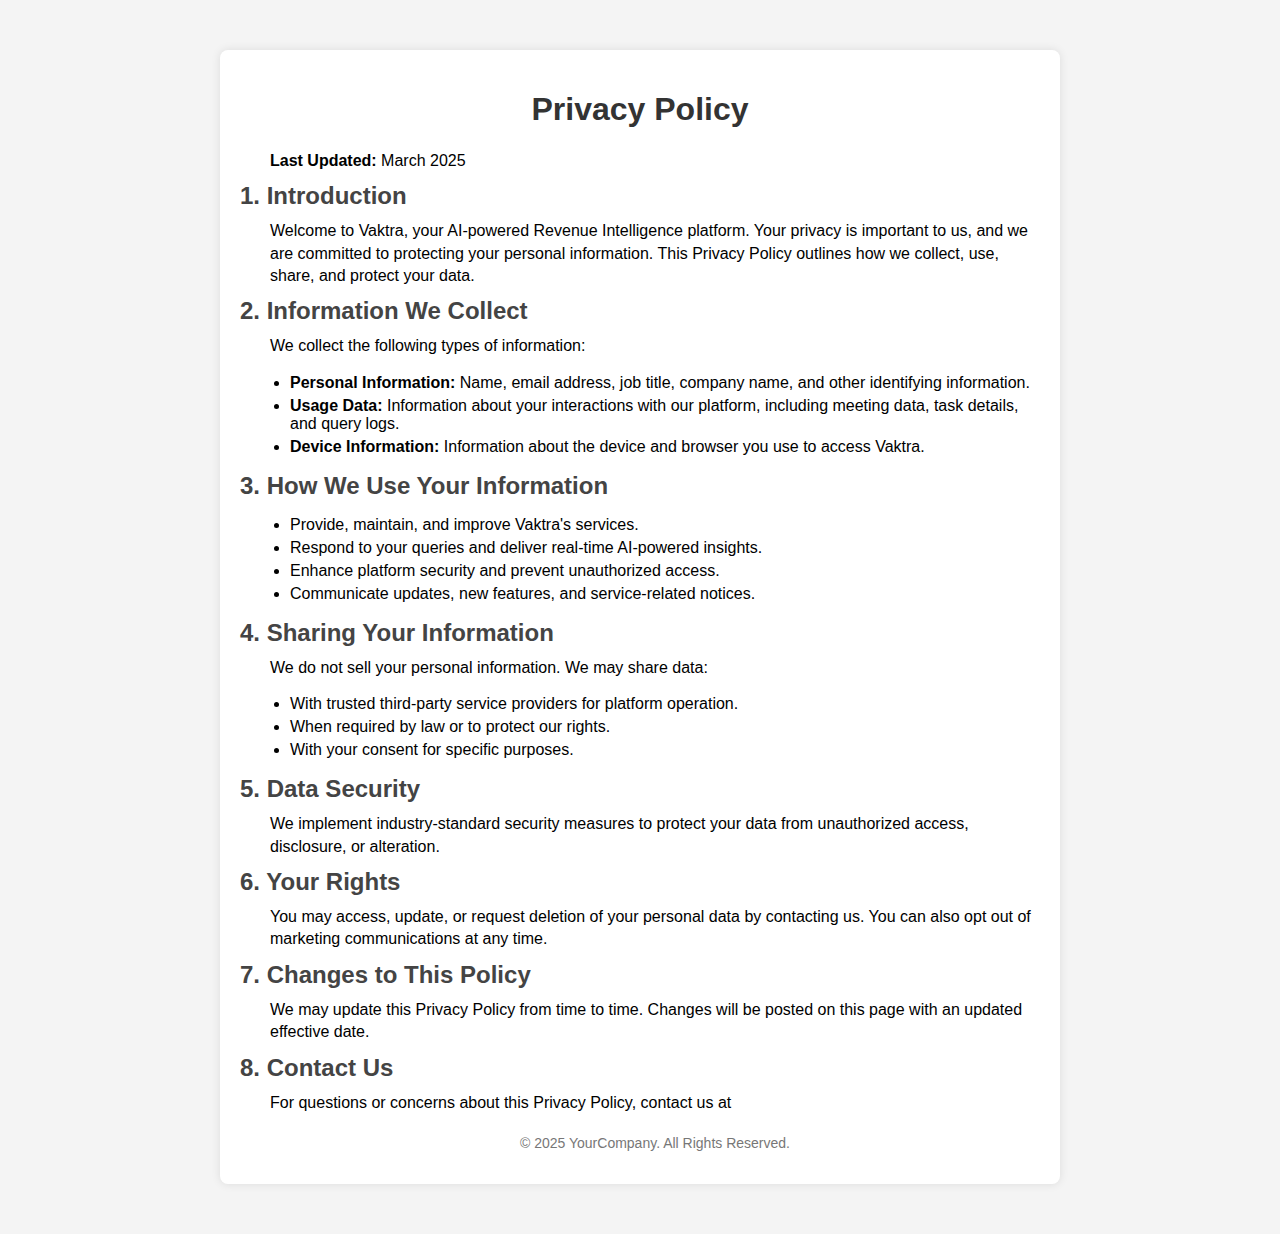
<file: privacy-policy.html>
<!DOCTYPE html>
<html lang="en">
  <head>
    <meta charset="UTF-8" />
    <meta name="viewport" content="width=device-width, initial-scale=1.0" />
    <title>Privacy Policy</title>
    <style>
      body {
        font-family: Arial, sans-serif;
        margin: 0;
        padding: 0;
        background-color: #f4f4f4;
      }
      .container {
        width: 80%;
        max-width: 800px;
        margin: 50px auto;
        background: white;
        padding: 20px;
        border-radius: 8px;
        box-shadow: 0 0 10px rgba(0, 0, 0, 0.1);
      }
      h1 {
        text-align: center;
        color: #333;
      }
      h2 {
        color: #444;
        margin: 10px 0;
      }
      p {
        line-height: 1.4;
        margin: 10px 0 10px 30px;
      }
      li {
        margin-left: 10px;
        margin-bottom: 5px;
      }
      footer {
        text-align: center;
        margin-top: 20px;
        font-size: 14px;
        color: #777;
      }
    </style>
  </head>
  <body>
    <div class="container">
      <h1>Privacy Policy</h1>
      <p><strong>Last Updated:</strong> March 2025</p>

      <h2>1. Introduction</h2>
      <p>
        Welcome to Vaktra, your AI-powered Revenue Intelligence platform. Your
        privacy is important to us, and we are committed to protecting your
        personal information. This Privacy Policy outlines how we collect, use,
        share, and protect your data.
      </p>

      <h2>2. Information We Collect</h2>
      <p>We collect the following types of information:</p>
      <ul>
        <li>
          <strong>Personal Information:</strong> Name, email address, job title,
          company name, and other identifying information.
        </li>
        <li>
          <strong>Usage Data:</strong> Information about your interactions with
          our platform, including meeting data, task details, and query logs.
        </li>
        <li>
          <strong>Device Information:</strong> Information about the device and
          browser you use to access Vaktra.
        </li>
      </ul>

      <h2>3. How We Use Your Information</h2>
      <ul>
        <li>Provide, maintain, and improve Vaktra's services.</li>
        <li>
          Respond to your queries and deliver real-time AI-powered insights.
        </li>
        <li>Enhance platform security and prevent unauthorized access.</li>
        <li>Communicate updates, new features, and service-related notices.</li>
      </ul>

      <h2>4. Sharing Your Information</h2>
      <p>We do not sell your personal information. We may share data:</p>
      <ul>
        <li>
          With trusted third-party service providers for platform operation.
        </li>
        <li>When required by law or to protect our rights.</li>
        <li>With your consent for specific purposes.</li>
      </ul>

      <h2>5. Data Security</h2>
      <p>
        We implement industry-standard security measures to protect your data
        from unauthorized access, disclosure, or alteration.
      </p>

      <h2>6. Your Rights</h2>
      <p>
        You may access, update, or request deletion of your personal data by
        contacting us. You can also opt out of marketing communications at any
        time.
      </p>

      <h2>7. Changes to This Policy</h2>
      <p>
        We may update this Privacy Policy from time to time. Changes will be
        posted on this page with an updated effective date.
      </p>

      <h2>8. Contact Us</h2>
      <p>For questions or concerns about this Privacy Policy, contact us at</p>

      <footer>
        <p>&copy; 2025 YourCompany. All Rights Reserved.</p>
      </footer>
    </div>
  </body>
</html>
</file>
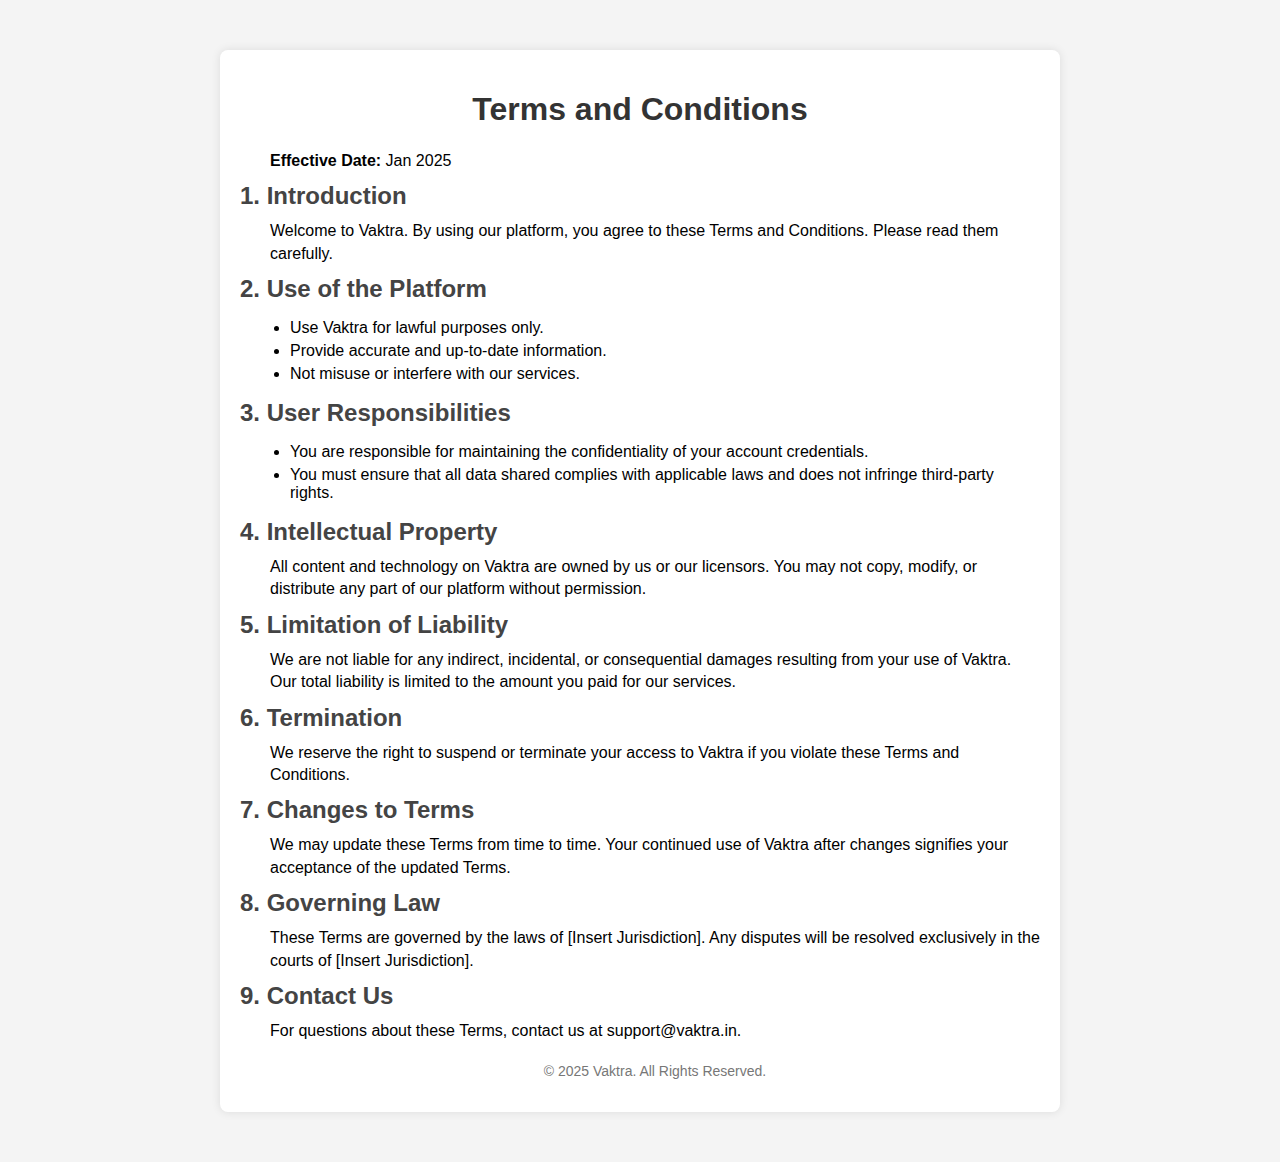
<file: terms-of-use.html>
<!DOCTYPE html>
<html lang="en">
  <head>
    <meta charset="UTF-8" />
    <meta name="viewport" content="width=device-width, initial-scale=1.0" />
    <title>Terms and Conditions</title>
    <style>
      body {
        font-family: Arial, sans-serif;
        margin: 0;
        padding: 0;
        background-color: #f4f4f4;
      }
      .container {
        width: 80%;
        max-width: 800px;
        margin: 50px auto;
        background: white;
        padding: 20px;
        border-radius: 8px;
        box-shadow: 0 0 10px rgba(0, 0, 0, 0.1);
      }
      h1 {
        text-align: center;
        color: #333;
      }
      h2 {
        color: #444;
        margin: 10px 0;
      }
      p {
        line-height: 1.4;
        margin: 10px 0 10px 30px;
      }
      li {
        margin-left: 10px;
        margin-bottom: 5px;
      }
      footer {
        text-align: center;
        margin-top: 20px;
        font-size: 14px;
        color: #777;
      }
    </style>
  </head>
  <body>
    <div class="container">
      <h1>Terms and Conditions</h1>
      <p><strong>Effective Date:</strong> Jan 2025</p>

      <h2>1. Introduction</h2>
      <p>
        Welcome to Vaktra. By using our platform, you agree to these Terms and
        Conditions. Please read them carefully.
      </p>

      <h2>2. Use of the Platform</h2>
      <ul>
        <li>Use Vaktra for lawful purposes only.</li>
        <li>Provide accurate and up-to-date information.</li>
        <li>Not misuse or interfere with our services.</li>
      </ul>

      <h2>3. User Responsibilities</h2>
      <ul>
        <li>
          You are responsible for maintaining the confidentiality of your
          account credentials.
        </li>
        <li>
          You must ensure that all data shared complies with applicable laws and
          does not infringe third-party rights.
        </li>
      </ul>

      <h2>4. Intellectual Property</h2>
      <p>
        All content and technology on Vaktra are owned by us or our licensors.
        You may not copy, modify, or distribute any part of our platform without
        permission.
      </p>

      <h2>5. Limitation of Liability</h2>
      <p>
        We are not liable for any indirect, incidental, or consequential damages
        resulting from your use of Vaktra. Our total liability is limited to the
        amount you paid for our services.
      </p>

      <h2>6. Termination</h2>
      <p>
        We reserve the right to suspend or terminate your access to Vaktra if
        you violate these Terms and Conditions.
      </p>

      <h2>7. Changes to Terms</h2>
      <p>
        We may update these Terms from time to time. Your continued use of
        Vaktra after changes signifies your acceptance of the updated Terms.
      </p>

      <h2>8. Governing Law</h2>
      <p>
        These Terms are governed by the laws of [Insert Jurisdiction]. Any
        disputes will be resolved exclusively in the courts of [Insert
        Jurisdiction].
      </p>

      <h2>9. Contact Us</h2>
      <p>For questions about these Terms, contact us at support@vaktra.in.</p>

      <footer>
        <p>&copy; 2025 Vaktra. All Rights Reserved.</p>
      </footer>
    </div>
  </body>
</html>
</file>
